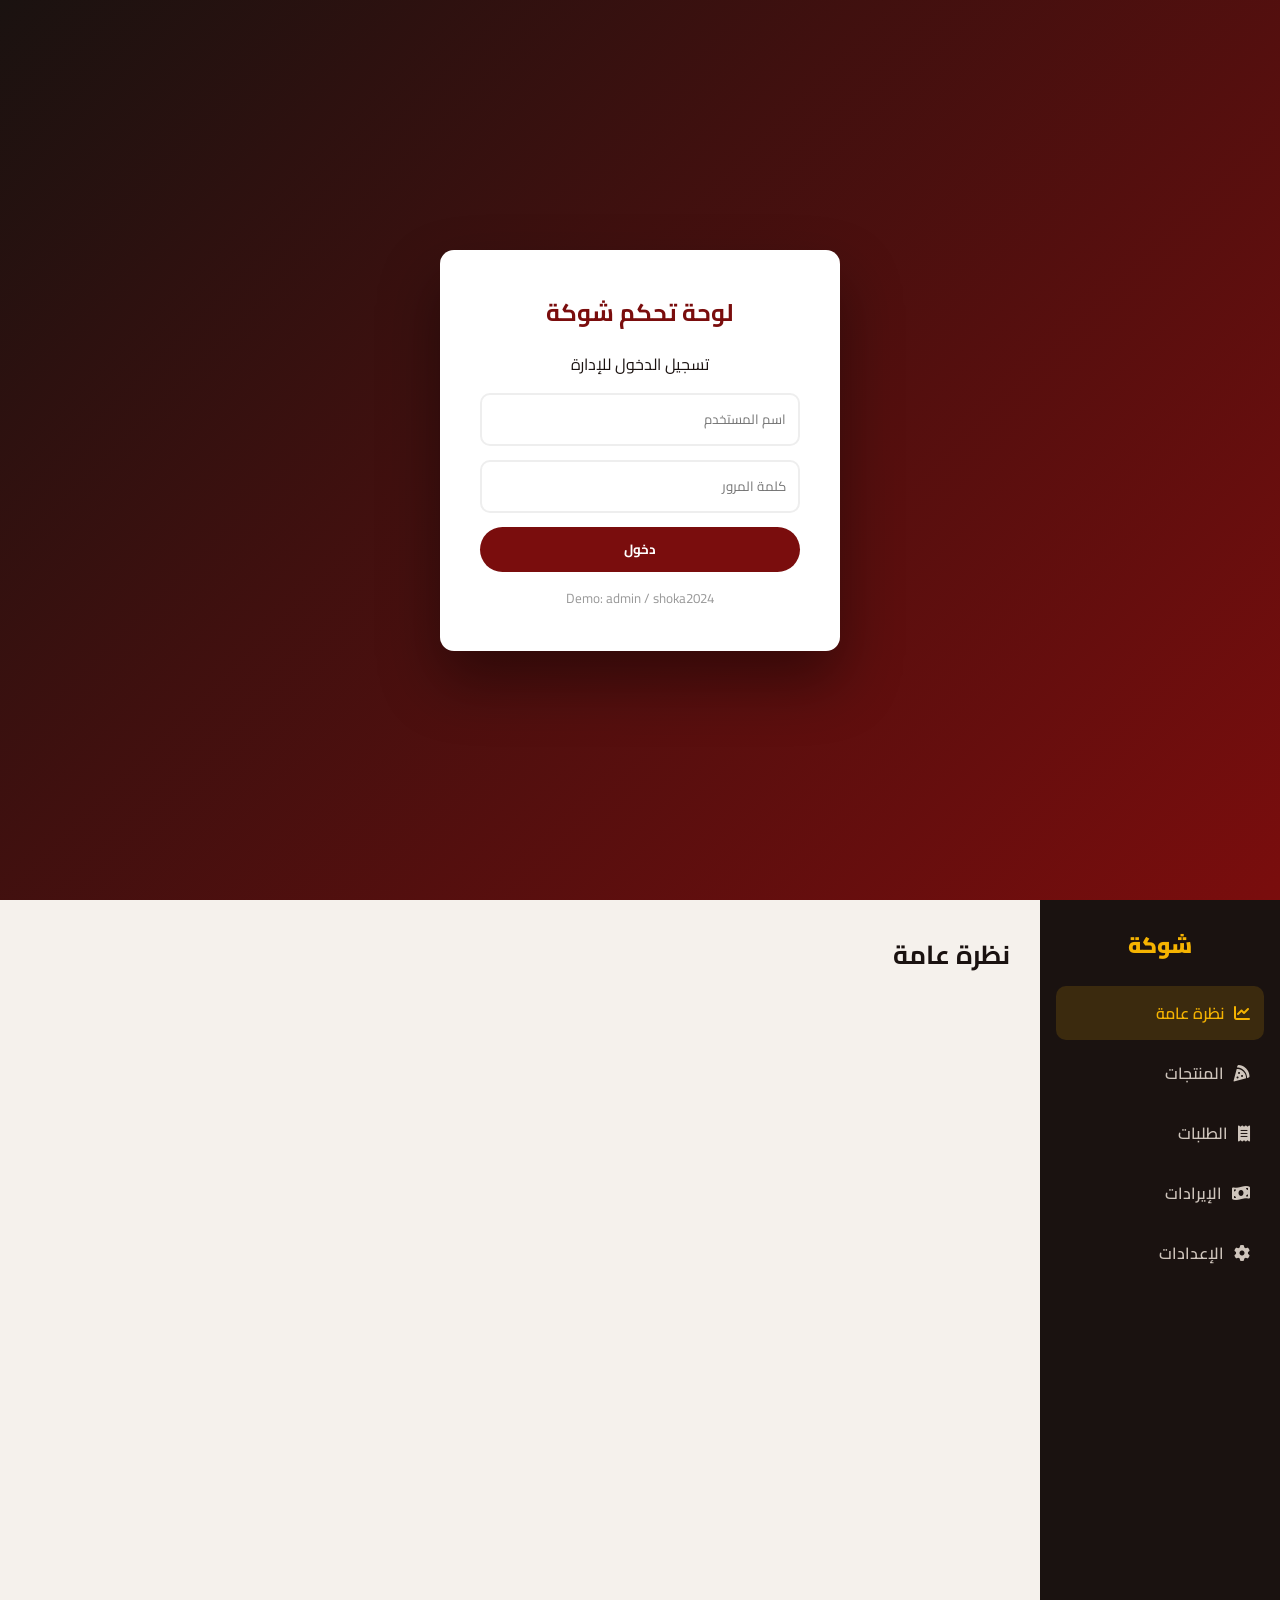
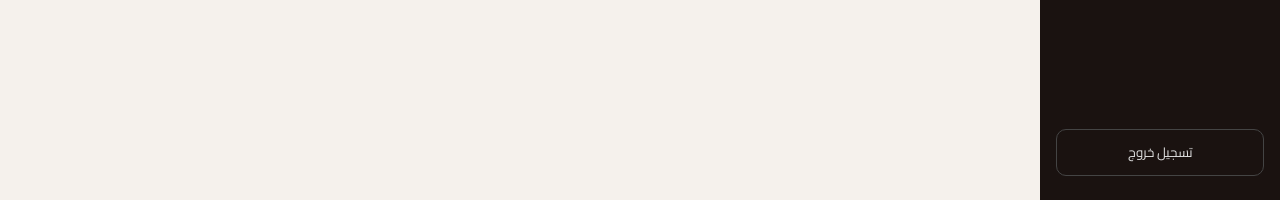
<file: admin.html>
<!DOCTYPE html>
<html lang="ar" dir="rtl">
<head>
<meta charset="UTF-8">
<meta name="viewport" content="width=device-width, initial-scale=1.0">
<title>لوحة تحكم مطعم شوكة</title>
<link href="https://fonts.googleapis.com/css2?family=Cairo:wght@400;600;700;900&display=swap" rel="stylesheet">
<link rel="stylesheet" href="https://cdnjs.cloudflare.com/ajax/libs/font-awesome/6.5.1/css/all.min.css">
<link rel="stylesheet" href="css/admin.css">
</head>
<body>

<!-- Login -->
<div id="loginScreen" class="login-screen">
  <form id="loginForm" class="login-card">
    <h2>لوحة تحكم شوكة</h2>
    <p>تسجيل الدخول للإدارة</p>
    <input type="text" id="loginUser" placeholder="اسم المستخدم" required>
    <input type="password" id="loginPass" placeholder="كلمة المرور" required>
    <button type="submit" class="btn btn-primary">دخول</button>
    <small>Demo: admin / shoka2024</small>
  </form>
</div>

<!-- Dashboard -->
<div id="dashboard" class="dashboard" hidden>
  <aside class="sidebar">
    <div class="logo">شوكة</div>
    <nav>
      <a href="#" data-tab="overview" class="active"><i class="fa-solid fa-chart-line"></i> نظرة عامة</a>
      <a href="#" data-tab="products"><i class="fa-solid fa-pizza-slice"></i> المنتجات</a>
      <a href="#" data-tab="orders"><i class="fa-solid fa-receipt"></i> الطلبات</a>
      <a href="#" data-tab="revenues"><i class="fa-solid fa-money-bill-wave"></i> الإيرادات</a>
      <a href="#" data-tab="settings"><i class="fa-solid fa-gear"></i> الإعدادات</a>
    </nav>
    <button id="logoutBtn" class="logout">تسجيل خروج</button>
  </aside>

  <main class="main">
    <section class="tab-content active" id="tab-overview">
      <h1>نظرة عامة</h1>
      <div class="stats" id="stats"></div>
    </section>

    <section class="tab-content" id="tab-products">
      <div class="head-row">
        <h1>المنتجات</h1>
        <button class="btn btn-primary" id="addProductBtn">+ إضافة منتج</button>
      </div>
      <div id="productsTable"></div>
    </section>

    <section class="tab-content" id="tab-orders">
      <h1>الطلبات</h1>
      <div id="ordersList"></div>
    </section>

    <section class="tab-content" id="tab-revenues">
      <h1>الإيرادات</h1>
      <div class="stats" id="revenueStats"></div>
      <div style="margin:15px 0">
        <button class="btn btn-primary" onclick="addRevenue()">+ إضافة إيراد يدوي</button>
      </div>
      <div id="revenuesList"></div>
    </section>

    <section class="tab-content" id="tab-settings">
      <h1>إعدادات المطعم</h1>
      <form id="settingsForm" class="settings-form"></form>
    </section>
  </main>
</div>

<!-- Product modal -->
<div class="modal" id="productModal">
  <div class="modal-content">
    <div class="modal-head">
      <h3 id="productModalTitle">إضافة منتج</h3>
      <button id="closeProductModal"><i class="fa-solid fa-xmark"></i></button>
    </div>
    <form id="productForm" class="modal-body"></form>
  </div>
</div>

<script src="js/data.js"></script>
<script src="js/admin.js"></script>
</body>
</html>
</file>
<file: css/admin.css>
:root{
  --red:#7a0d0d; --red-light:#a81818; --gold:#f5b301;
  --dark:#1a1210; --gray:#6b5e57; --light:#f7efe6; --bg:#f5f1ec;
  --font:'Cairo',sans-serif; --radius:14px;
}
*{margin:0;padding:0;box-sizing:border-box}
body{font-family:var(--font);background:var(--bg);color:var(--dark)}
h1{font-size:26px;margin-bottom:20px}
.btn{padding:10px 20px;border-radius:50px;border:none;font-family:var(--font);font-weight:700;cursor:pointer;transition:.2s}
.btn-primary{background:var(--red);color:#fff}
.btn-primary:hover{background:var(--red-light)}

.login-screen{min-height:100vh;display:grid;place-items:center;background:linear-gradient(135deg,var(--dark),var(--red));padding:20px}
.login-card{background:#fff;padding:40px;border-radius:var(--radius);width:min(400px,100%);display:flex;flex-direction:column;gap:14px;text-align:center;box-shadow:0 30px 60px rgba(0,0,0,.4)}
.login-card h2{color:var(--red)}
.login-card small{color:#999}
.login-card input{padding:12px;border:2px solid #eee;border-radius:10px;font-family:var(--font)}

.dashboard{display:flex;min-height:100vh}
.sidebar{width:240px;background:var(--dark);color:#fff;padding:24px 16px;display:flex;flex-direction:column;gap:20px;position:sticky;top:0;height:100vh}
.sidebar .logo{font-size:22px;font-weight:900;color:var(--gold);text-align:center}
.sidebar nav{display:flex;flex-direction:column;gap:6px;flex:1}
.sidebar nav a{color:#cfc5bc;padding:12px 14px;border-radius:10px;text-decoration:none;font-weight:600;display:flex;gap:10px;align-items:center;transition:.2s}
.sidebar nav a:hover,.sidebar nav a.active{background:rgba(245,179,1,.15);color:var(--gold)}
.logout{background:transparent;border:1px solid #444;color:#ddd;padding:10px;border-radius:10px;cursor:pointer;font-family:var(--font)}
.main{flex:1;padding:30px;overflow-x:auto}
.tab-content{display:none}
.tab-content.active{display:block}
.head-row{display:flex;justify-content:space-between;align-items:center;margin-bottom:20px;flex-wrap:wrap;gap:12px}

.stats{display:grid;grid-template-columns:repeat(auto-fit,minmax(180px,1fr));gap:18px}
.stat{background:#fff;padding:24px;border-radius:var(--radius);box-shadow:0 4px 14px rgba(0,0,0,.06)}
.stat .label{color:var(--gray);font-size:14px;margin-bottom:8px}
.stat .value{font-size:30px;font-weight:900;color:var(--red)}

table{width:100%;background:#fff;border-radius:var(--radius);overflow:hidden;border-collapse:collapse;box-shadow:0 4px 14px rgba(0,0,0,.06)}
th,td{padding:14px;text-align:right;border-bottom:1px solid #f0e9e2;font-size:14px}
th{background:var(--light);font-weight:800}
td img{width:50px;height:50px;object-fit:cover;border-radius:8px}
.actions{display:flex;gap:6px;flex-wrap:wrap}
.mini{padding:6px 12px;font-size:12px;border-radius:8px;border:none;cursor:pointer;font-family:var(--font);font-weight:700}
.mini.edit{background:#eaf2ff;color:#2d6cdf}
.mini.delete{background:#ffe9e9;color:#c0392b}
.mini.toggle{background:#fff5e0;color:#b77c00}

.order-card{background:#fff;border-radius:var(--radius);padding:20px;margin-bottom:16px;box-shadow:0 4px 14px rgba(0,0,0,.06)}
.order-card h4{color:var(--red);margin-bottom:8px}
.order-card p{font-size:14px;margin-bottom:4px;color:var(--gray)}
.order-card select{margin-top:10px;padding:8px;border-radius:8px;border:2px solid #eee;font-family:var(--font)}

.settings-form{background:#fff;padding:26px;border-radius:var(--radius);display:grid;grid-template-columns:repeat(auto-fit,minmax(240px,1fr));gap:16px;box-shadow:0 4px 14px rgba(0,0,0,.06)}
.settings-form label{display:flex;flex-direction:column;gap:6px;font-weight:700;font-size:14px}
.settings-form input{padding:10px 12px;border:2px solid #eee;border-radius:10px;font-family:var(--font)}
.settings-form button{grid-column:1/-1;justify-self:start}

.modal{position:fixed;inset:0;z-index:2000;display:none;align-items:center;justify-content:center;background:rgba(0,0,0,.5);padding:20px}
.modal.show{display:flex}
.modal-content{background:#fff;border-radius:var(--radius);width:min(560px,100%);max-height:92vh;overflow-y:auto}
.modal-head{display:flex;justify-content:space-between;padding:18px;border-bottom:1px solid #eee}
.modal-head button{background:none;border:none;font-size:22px;cursor:pointer}
.modal-body{padding:20px;display:flex;flex-direction:column;gap:12px}
.modal-body label{display:flex;flex-direction:column;gap:5px;font-weight:700;font-size:14px}
.modal-body input,.modal-body select,.modal-body textarea{padding:10px;border:2px solid #eee;border-radius:10px;font-family:var(--font)}
.checkbox-row{display:flex;gap:16px;flex-wrap:wrap}
.checkbox-row label{flex-direction:row;align-items:center;gap:6px;font-weight:600}

@media(max-width:800px){
  .dashboard{flex-direction:column}
  .sidebar{width:100%;height:auto;position:static;flex-direction:row;flex-wrap:wrap;align-items:center}
  .sidebar nav{flex-direction:row;flex:1;flex-wrap:wrap}
  .main{padding:18px}
}
</file>
